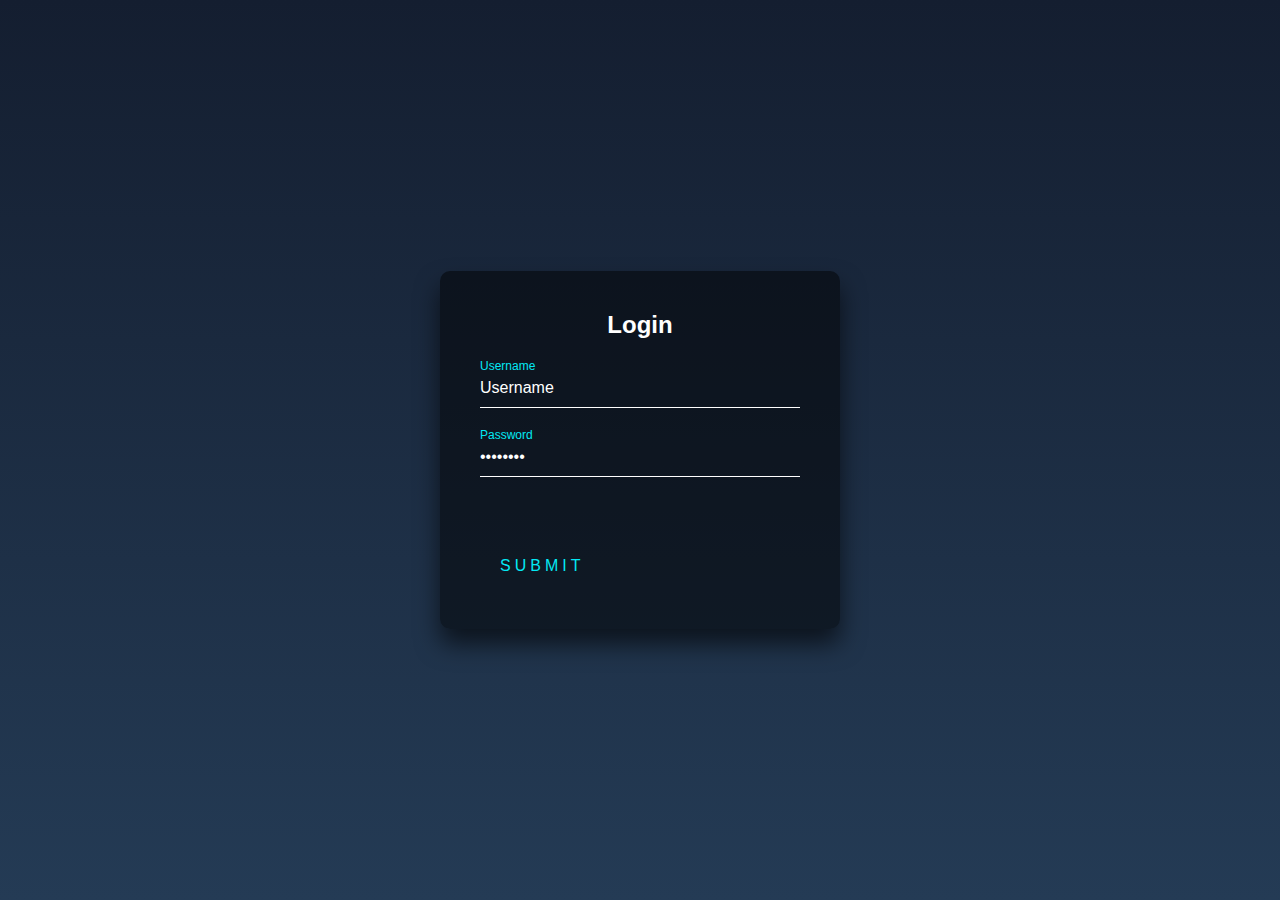
<file: index3.html>
<!DOCTYPE html>
<html>

<head>
    <meta charset="UTF-8">
    <title>Demo Page</title>
    <link rel='stylesheet' href="style.css">
    <!--From Codepen-->
</head>


<body>
    <div class="login-box">
        <h2>Login</h2>
        <form>
            <div class="user-box">
                <input type="text" name="" required="" value="Username" id="user">
                <label>Username</label>
            </div>
            <div class="user-box">
                <input type="password" name="" required="" value="password" id="pass">
                <label>Password</label>
            </div>
            <a href="#" id="link">
                <span></span>
                <span></span>
                <span></span>
                <span></span> Submit
            </a>
        </form>

    </div>
    <script src="app.js"></script>
</body>

</html>
</file>
<file: style.css>
/* From Codepen */

html {
    height: 100%;
}

body {
    margin: 0;
    padding: 0;
    font-family: sans-serif;
    background: linear-gradient(#141e30, #243b55);
}

.login-box {
    position: absolute;
    top: 50%;
    left: 50%;
    width: 400px;
    padding: 40px;
    transform: translate(-50%, -50%);
    background: rgba(0, 0, 0, .5);
    box-sizing: border-box;
    box-shadow: 0 15px 25px rgba(0, 0, 0, .6);
    border-radius: 10px;
}

.login-box h2 {
    margin: 0 0 30px;
    padding: 0;
    color: #fff;
    text-align: center;
}

.login-box .user-box {
    position: relative;
}

.login-box .user-box input {
    width: 100%;
    padding: 10px 0;
    font-size: 16px;
    color: #fff;
    margin-bottom: 30px;
    border: none;
    border-bottom: 1px solid #fff;
    outline: none;
    background: transparent;
}

.login-box .user-box label {
    position: absolute;
    top: 0;
    left: 0;
    padding: 10px 0;
    font-size: 16px;
    color: #fff;
    pointer-events: none;
    transition: .5s;
}

.login-box .user-box input:focus~label,
.login-box .user-box input:valid~label {
    top: -20px;
    left: 0;
    color: #03e9f4;
    font-size: 12px;
}

.login-box form a {
    position: relative;
    display: inline-block;
    padding: 10px 20px;
    color: #03e9f4;
    font-size: 16px;
    text-decoration: none;
    text-transform: uppercase;
    overflow: hidden;
    transition: .5s;
    margin-top: 40px;
    letter-spacing: 4px
}

.login-box a:hover {
    background: #03e9f4;
    color: #fff;
    border-radius: 5px;
    box-shadow: 0 0 5px #03e9f4, 0 0 25px #03e9f4, 0 0 50px #03e9f4, 0 0 100px #03e9f4;
}

.login-box a span {
    position: absolute;
    display: block;
}

.login-box a span:nth-child(1) {
    top: 0;
    left: -100%;
    width: 100%;
    height: 2px;
    background: linear-gradient(90deg, transparent, #03e9f4);
    animation: btn-anim1 1s linear infinite;
}

@keyframes btn-anim1 {
    0% {
        left: -100%;
    }
    50%,
    100% {
        left: 100%;
    }
}

.login-box a span:nth-child(2) {
    top: -100%;
    right: 0;
    width: 2px;
    height: 100%;
    background: linear-gradient(180deg, transparent, #03e9f4);
    animation: btn-anim2 1s linear infinite;
    animation-delay: .25s
}

@keyframes btn-anim2 {
    0% {
        top: -100%;
    }
    50%,
    100% {
        top: 100%;
    }
}

.login-box a span:nth-child(3) {
    bottom: 0;
    right: -100%;
    width: 100%;
    height: 2px;
    background: linear-gradient(270deg, transparent, #03e9f4);
    animation: btn-anim3 1s linear infinite;
    animation-delay: .5s
}

@keyframes btn-anim3 {
    0% {
        right: -100%;
    }
    50%,
    100% {
        right: 100%;
    }
}

.login-box a span:nth-child(4) {
    bottom: -100%;
    left: 0;
    width: 2px;
    height: 100%;
    background: linear-gradient(360deg, transparent, #03e9f4);
    animation: btn-anim4 1s linear infinite;
    animation-delay: .75s
}

@keyframes btn-anim4 {
    0% {
        bottom: -100%;
    }
    50%,
    100% {
        bottom: 100%;
    }
}
</file>
